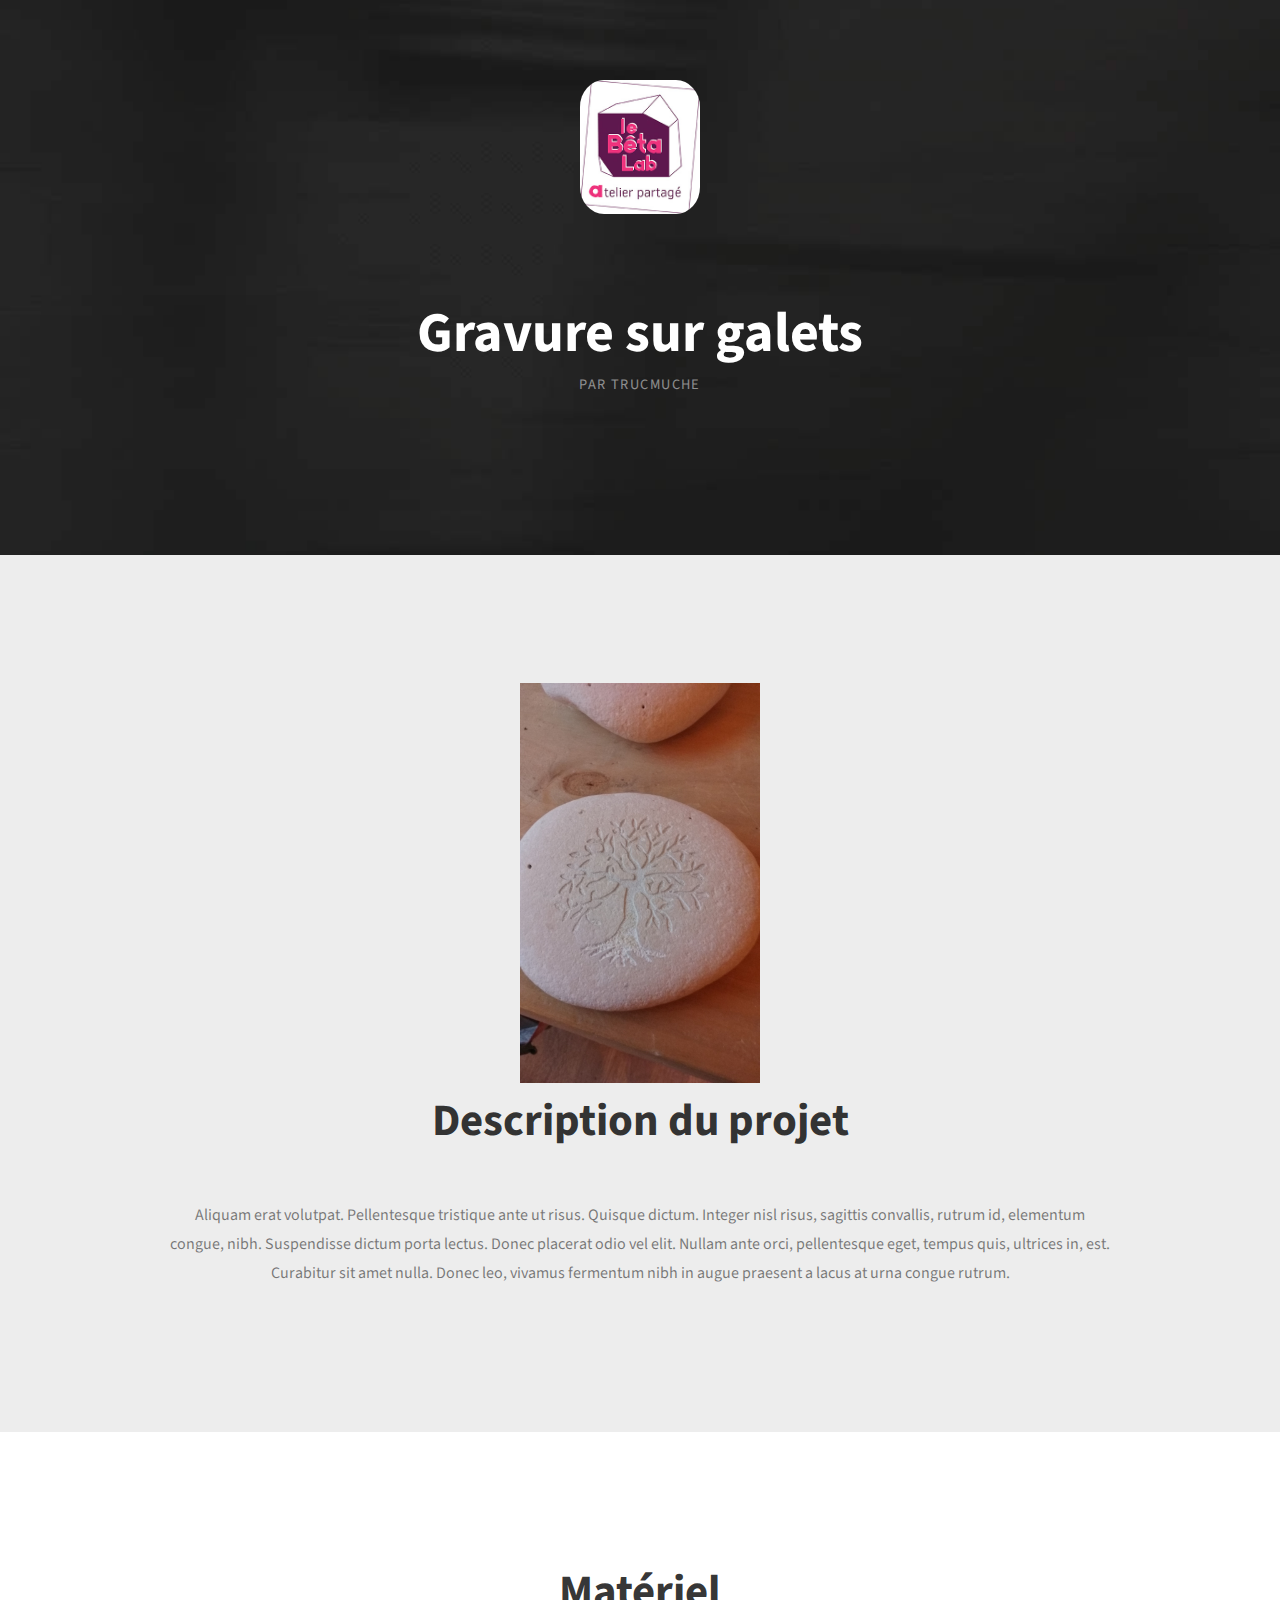
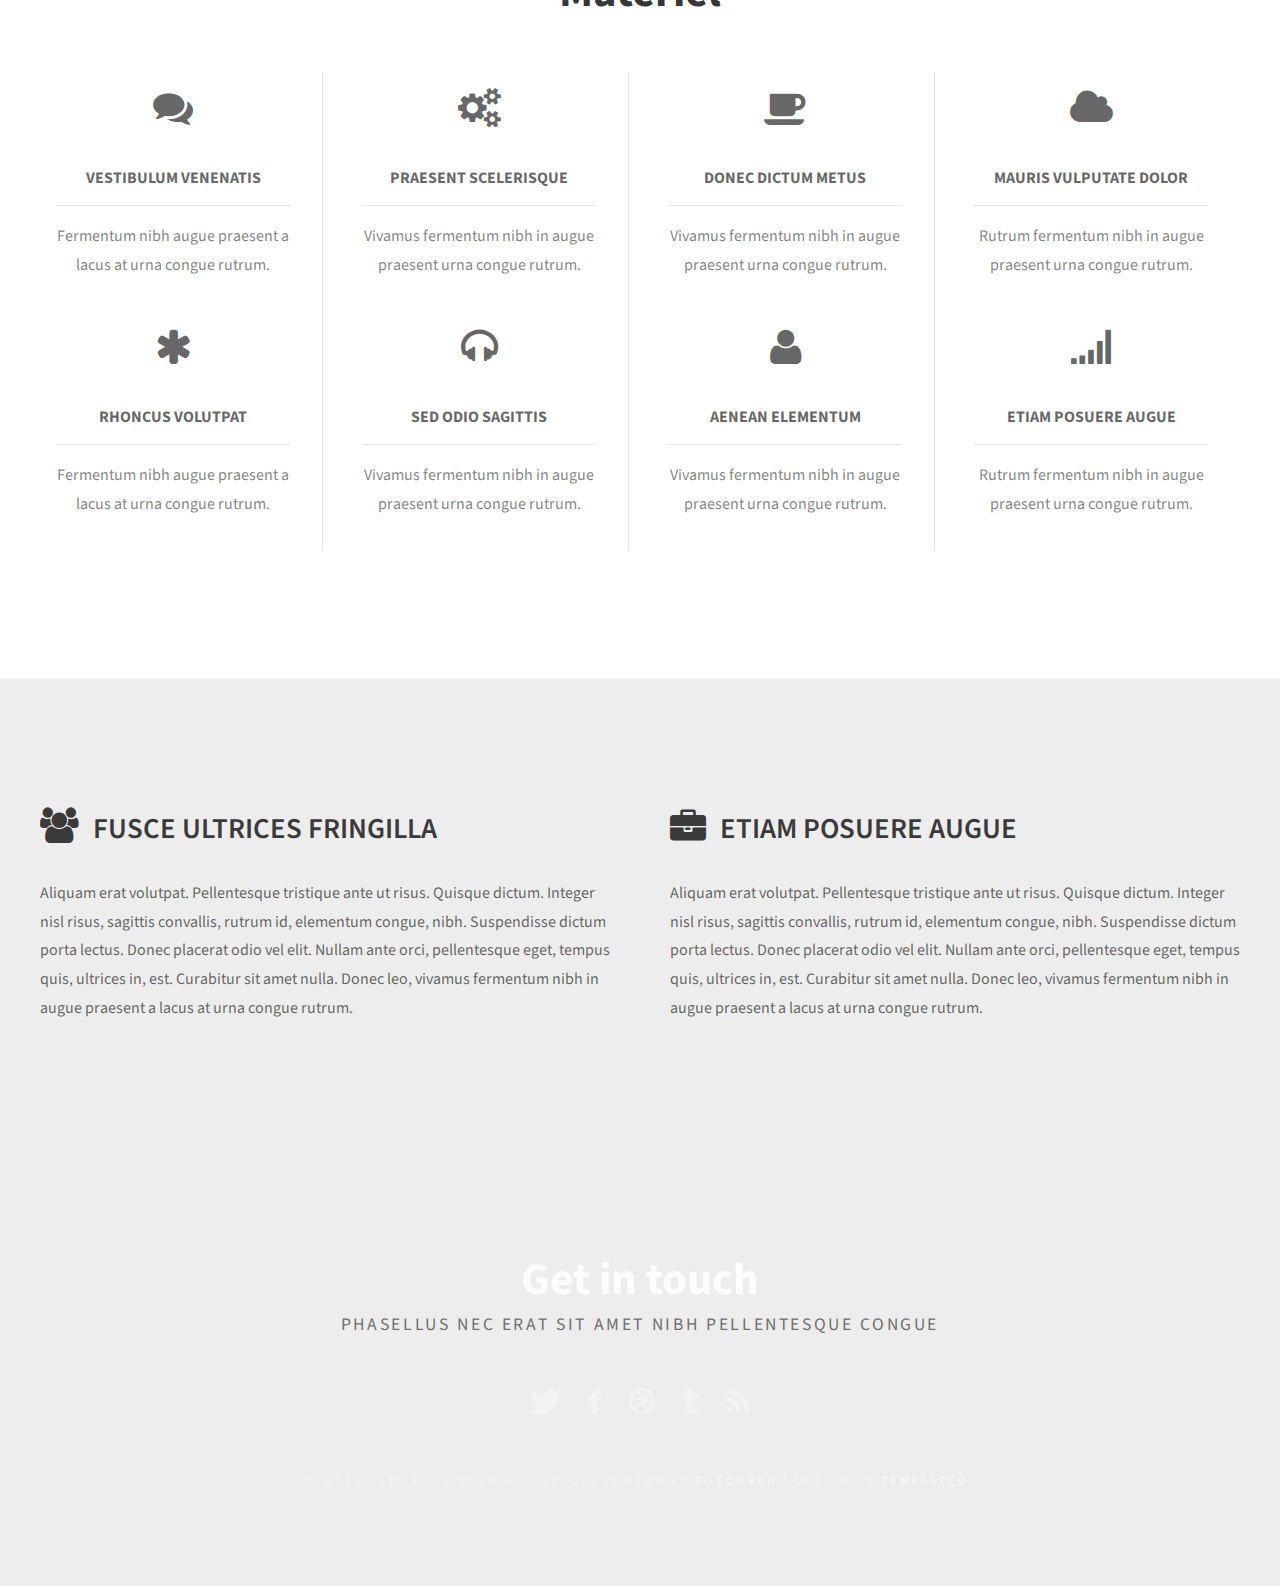
<file: includes/gravure_sur_galets.html>
<!DOCTYPE html PUBLIC "-//W3C//DTD XHTML 1.0 Strict//EN" "http://www.w3.org/TR/xhtml1/DTD/xhtml1-strict.dtd">
<!--
Design by TEMPLATED
http://templated.co
Released for free under the Creative Commons Attribution License

Name       : Veridical 
Description: A two-column, fixed-width design with dark color scheme.
Version    : 1.0
Released   : 20131203

-->
<html xmlns="http://www.w3.org/1999/xhtml">
<head>
<meta http-equiv="Content-Type" content="text/html; charset=utf-8" />
<title></title>
<meta name="keywords" content="" />
<meta name="description" content="" />
<link href="http://fonts.googleapis.com/css?family=Source+Sans+Pro:200,300,400,600,700,900" rel="stylesheet" />
<link href="../stylesheets/page_default.css" rel="stylesheet" type="text/css" media="all" />
<link href="../stylesheets/page_fonts.css" rel="stylesheet" type="text/css" media="all" />

<!--[if IE 6]><link href="default_ie6.css" rel="stylesheet" type="text/css" /><![endif]-->

</head>
<body>
<div id="header-wrapper">
	<div id="header" class="container">
		<div id="menu">
            <a href="http://betawiki.github.io"><img src="../images/logo.png" style="width: 10%; border-radius: 20%; display: block; margin: auto;"/></a>
		</div>
		<div id="logo">
			<h1><a href="#">Gravure sur galets</a></h1>
			<span>Par Trucmuche</span>
        </div>
	</div>
</div>
<div id="wrapper1">
	<div id="welcome" class="container">
		<div class="title">
            <img src="../images/galet1.jpg" style="width: 20%;"/>
			<h2>Description du projet</h2>
        </div>
		<div class="content">
			<p>Aliquam erat volutpat. Pellentesque tristique ante ut risus. Quisque dictum. Integer nisl risus, sagittis convallis, rutrum id, elementum congue, nibh. Suspendisse dictum porta lectus. Donec placerat odio vel elit. Nullam ante orci, pellentesque eget, tempus quis, ultrices in, est. Curabitur sit amet nulla. Donec leo, vivamus fermentum nibh in augue praesent a lacus at urna congue rutrum.</p>
	</div>
</div>
<div id="wrapper3">
	<div id="portfolio" class="container">
		<div class="title">
			<h2>Matériel</h2>
        </div>
		<div class="pbox1">
			<div class="column1">
				<div class="box"> <span class="icon icon-comments"></span>
					<h3>Vestibulum venenatis</h3>
					<p>Fermentum nibh augue praesent a lacus at urna congue rutrum.</p>
				</div>
			</div>
			<div class="column2">
				<div class="box"> <span class="icon icon-cogs"></span>
					<h3>Praesent scelerisque</h3>
					<p>Vivamus fermentum nibh in augue praesent urna congue rutrum.</p>
				</div>
			</div>
			<div class="column3">
				<div class="box"> <span class="icon icon-coffee"></span>
					<h3>Donec dictum metus</h3>
					<p>Vivamus fermentum nibh in augue praesent urna congue rutrum.</p>
				</div>
			</div>
			<div class="column4">
				<div class="box"> <span class="icon icon-cloud"></span>
					<h3>Mauris vulputate dolor</h3>
					<p>Rutrum fermentum nibh in augue praesent urna congue rutrum.</p>
				</div>
			</div>
		</div>
		<div class="pbox2">
			<div class="column1">
				<div class="box"> <span class="icon icon-asterisk"></span>
					<h3>Rhoncus volutpat</h3>
					<p>Fermentum nibh augue praesent a lacus at urna congue rutrum.</p>
				</div>
			</div>
			<div class="column2">
				<div class="box"> <span class="icon icon-headphones"></span>
					<h3>Sed odio sagittis</h3>
					<p>Vivamus fermentum nibh in augue praesent urna congue rutrum.</p>
				</div>
			</div>
			<div class="column3">
				<div class="box"> <span class="icon icon-user"></span>
					<h3>Aenean elementum</h3>
					<p>Vivamus fermentum nibh in augue praesent urna congue rutrum.</p>
				</div>
			</div>
			<div class="column4">
				<div class="box"> <span class="icon icon-signal"></span>
					<h3>Etiam posuere augue</h3>
					<p>Rutrum fermentum nibh in augue praesent urna congue rutrum.</p>
				</div>
			</div>
		</div>
	</div>
</div>
<div id="wrapper2">
	<div id="featured" class="container">
		<div class="box1">
			<h2><span class="icon icon-group"></span>Fusce ultrices fringilla</h2>
			<p>Aliquam erat volutpat. Pellentesque tristique ante ut risus. Quisque dictum. Integer nisl risus, sagittis convallis, rutrum id, elementum congue, nibh. Suspendisse dictum porta lectus. Donec placerat odio vel elit. Nullam ante orci, pellentesque eget, tempus quis, ultrices in, est. Curabitur sit amet nulla. Donec leo, vivamus fermentum nibh in augue praesent a lacus at urna congue rutrum.</p>
		</div>
		<div class="box2">
			<h2><span class="icon icon-briefcase"></span>Etiam posuere augue</h2>
			<p>Aliquam erat volutpat. Pellentesque tristique ante ut risus. Quisque dictum. Integer nisl risus, sagittis convallis, rutrum id, elementum congue, nibh. Suspendisse dictum porta lectus. Donec placerat odio vel elit. Nullam ante orci, pellentesque eget, tempus quis, ultrices in, est. Curabitur sit amet nulla. Donec leo, vivamus fermentum nibh in augue praesent a lacus at urna congue rutrum.</p>
		</div>
	</div>
</div>
<div id="copyright">
	<div class="title">
		<h2>Get in touch</h2>
		<span class="byline">Phasellus nec erat sit amet nibh pellentesque congue</span> </div>
	<ul class="contact">
		<li><a href="#" class="icon icon-twitter"><span>Twitter</span></a></li>
		<li><a href="#" class="icon icon-facebook"><span></span></a></li>
		<li><a href="#" class="icon icon-dribbble"><span>Pinterest</span></a></li>
		<li><a href="#" class="icon icon-tumblr"><span>Google+</span></a></li>
		<li><a href="#" class="icon icon-rss"><span>Pinterest</span></a></li>
	</ul>
	<p>&copy; Untitled. All rights reserved. | Photos by <a href="http://fotogrph.com/">Fotogrph</a> | Design by <a href="http://templated.co" rel="nofollow">TEMPLATED</a>.</p>
</div>
</body>
</html>
</file>
<file: stylesheets/page_default.css>
html,body{height:100%}body{margin:0px;padding:0px;background:#333333;font-family:'Source Sans Pro', sans-serif;font-size:12pt;font-weight:400;color:#000000}h1,h2,h3{margin:0;padding:0}p,ol,ul{margin-top:0}ol,ul{padding:0;list-style:none}p{line-height:180%}a{color:#0000FF}a:hover{text-decoration:none}.container{margin:0px auto;width:1200px}form label{display:block;text-align:left;margin-bottom:0.5em}form .submit{margin-top:2em;background:#8DCB89;border-radius:8px;line-height:1.5em;font-size:1.3em}form input.text,form select,form textarea{position:relative;-webkit-appearance:none;display:block;border:0;background:#fff;background:rgba(255,255,255,0.75);width:90%;border-radius:0.50em;margin:1em 0em;padding:1em 1em;box-shadow:inset 0 0.1em 0.1em 0 rgba(0,0,0,0.05);border:solid 1px rgba(0,0,0,0.15);transition:all 0.35s ease-in-out;font-family:'Source Sans Pro', sans-serif;font-size:1em;outline:none}form input.text:focus,form select:focus,form textarea:focus{box-shadow:0 0 2px 1px #E0E0E0;background:#fff}form textarea{min-height:10em}form .formerize-placeholder{color:#555 !important}form ::-webkit-input-placeholder{color:#555 !important}form :-moz-placeholder{color:#555 !important}form ::-moz-placeholder{color:#555 !important}form :-ms-input-placeholder{color:#555 !important}form ::-moz-focus-inner{border:0}.image{display:inline-block;border:1px solid rgba(0,0,0,0.1)}.image img{display:block;width:100%}.image-full{display:block;width:100%;margin:0 0 3em 0}.image-left{float:left;margin:0 2em 2em 0}.image-centered{display:block;margin:0 0 2em 0}.image-centered img{margin:0 auto;width:auto}ul.contact{margin:0;padding:0em 0em 3em 0em;list-style:none}ul.contact li{display:inline-block;padding:0em 0.50em;font-size:1.5em}ul.contact li span{display:none;margin:0;padding:0}ul.contact li a:hover:before{color:#FFF}ul.contact li a:before{display:inline-block;text-align:center;color:rgba(255,255,255,0.4)}.button{display:inline-block;margin-top:2em;padding:1em 2em 1em 2em;background:#ff6816;border-radius:8px;letter-spacing:0.20em;line-height:1.8em;text-decoration:none;text-transform:uppercase;font-weight:400;font-size:1.2em;color:#FFF}.button:before{display:inline-block;background:#8DCB89;margin-right:1em;width:40px;height:40px;line-height:40px;border-radius:20px;text-align:center;color:#272925}.button-small{padding:0.9em 2em;background:#8DCB89;border-radius:5px;line-height:1.8em;font-size:1em}.title{margin-bottom:3em}.title h2{font-size:2.8em;color:rgba(255,255,255,0.9)}.title .byline{letter-spacing:0.15em;text-transform:uppercase;font-weight:400;font-size:1.1em;color:#6F6F6F}#header-wrapper{overflow:hidden;padding:5em 0em;background:#8DCB89 url(../images/header.jpg) no-repeat center;background-size:cover}#logo{padding:5em 0em;text-align:center}#logo h1{font-size:3.5em}#logo a{text-decoration:none;color:#FFF}#logo span{letter-spacing:0.10em;text-transform:uppercase;font-size:0.90em;color:rgba(255,255,255,0.5)}#logo span a{color:rgba(255,255,255,0.8)}#menu ul{text-align:center}#menu li{display:inline-block}#menu li a,#menu li span{display:inline-block;margin-left:0.50em;padding:1em 1.5em;letter-spacing:0.20em;text-decoration:none;font-size:0.90em;font-weight:600;text-transform:uppercase;outline:0;color:#FFF}#menu .current_page_item a{background:#ff6816;border-radius:8px;color:#FFF}#wrapper1{background:#EDEDED}#wrapper2{background:#EDEDED}#wrapper3{overflow:hidden;padding:8em 0em;background:#FFF}#wrapper4{overflow:hidden;padding:8em 0em;background:#E74E59}#welcome{overflow:hidden;padding:8em 0em;text-align:center;color:rgba(0,0,0,0.5)}#welcome .content{padding:0em 8em}#welcome .title{text-align:center}#welcome .title h2{color:rgba(0,0,0,0.8)}#welcome a,#welcome strong{color:rgba(0,0,0,0.8)}#footer{text-align:center}#footer .title span{color:rgba(255,255,255,0.4)}#copyright{overflow:hidden;padding:5em 0em;border-top:1px solid rgba(255,255,255,0.08);text-align:center}#copyright p{letter-spacing:0.20em;text-align:center;text-transform:uppercase;font-size:0.80em;color:rgba(255,255,255,0.3)}#copyright a{text-decoration:none;color:rgba(255,255,255,0.6)}#newsletter{overflow:hidden;padding:8em 0em;background:#EDEDED;text-align:center}#newsletter .title h2{color:rgba(0,0,0,0.8)}#newsletter .content{width:600px;margin:0px auto}#portfolio .pbox1,#portfolio .pbox2{overflow:hidden}#portfolio .box{padding:1em 2em 1em 1em;text-align:center;color:rgba(0,0,0,0.5)}#portfolio h3{display:block;margin-bottom:1em;padding-bottom:1em;border-bottom:1px solid rgba(0,0,0,0.1);text-transform:uppercase;font-size:1em;color:rgba(0,0,0,0.6)}#portfolio .title{text-align:center}#portfolio .title h2{color:rgba(0,0,0,0.8)}#portfolio .icon{display:block;margin-bottom:1em;font-size:2em;color:rgba(0,0,0,0.6)}.column1,.column2,.column3,.column4{width:282px}.column1,.column2,.column3{float:left;margin-right:23px;border-right:1px solid rgba(0,0,0,0.1)}.column4{float:right}#featured{overflow:hidden;padding:8em 0em}#featured .box1,#featured .box2{width:570px;color:rgba(0,0,0,0.6)}#featured .box1{float:left}#featured .box2{float:right}#featured .box1 h2,#featured .box2 h2{margin-bottom:1em;text-transform:uppercase;font-size:1.8em;font-weight:600;color:#3a3a3a}#featured .box1 span,#featured .box2 span{padding-right:0.50em}
</file>
<file: stylesheets/page_fonts.css>
@font-face{font-family:'FontAwesome';src:url('../fonts/fontawesome-webfont.eot?v=3.0.1');src:url('../fonts/fontawesome-webfont.eot?#iefix&v=3.0.1') format("embedded-opentype"),url('../fonts/fontawesome-webfont.woff?v=3.0.1') format("woff"),url('../fonts/fontawesome-webfont.ttf?v=3.0.1') format("truetype"),url('../fonts/fontawesome-webfont.svg#FontAwesome') format("svg");font-weight:normal;font-style:normal}@font-face{font-family:'Font-Awesome-Social';src:url('../fonts/fontawesome-social-webfont.eot');src:url('../fonts/fontawesome-social-webfont.eot?#iefix') format("embedded-opentype"),url('../fonts/fontawesome-social-webfont.woff') format("woff"),url('../fonts/fontawesome-social-webfont.ttf') format("truetype"),url('../fonts/fontawesome-social-webfont.svg#Font-Awesome-More') format("svg");font-weight:normal;font-style:normal}.icon{text-decoration:none}.icon:before{font-size:1.25em;text-decoration:none;font-family:FontAwesome;font-weight:normal;font-style:normal;-webkit-text-rendering:optimizeLegibility;-moz-text-rendering:optimizeLegibility;-ms-text-rendering:optimizeLegibility;-o-text-rendering:optimizeLegibility;text-rendering:optimizeLegibility;-webkit-font-smoothing:antialiased;-moz-font-smoothing:antialiased;-ms-font-smoothing:antialiased;-o-font-smoothing:antialiased;font-smoothing:antialiased;-ms-font-feature-settings:"liga" 1, "dlig" 1;-o-font-feature-settings:"liga" 1, "dlig" 1;font-feature-settings:"liga" 1, "dlig" 1}.icon-glass:before{content:"\f000"}.icon-music:before{content:"\f001"}.icon-search:before{content:"\f002"}.icon-envelope:before{content:"\f003"}.icon-heart:before{content:"\f004"}.icon-star:before{content:"\f005"}.icon-star-empty:before{content:"\f006"}.icon-user:before{content:"\f007"}.icon-film:before{content:"\f008"}.icon-th-large:before{content:"\f009"}.icon-th:before{content:"\f00a"}.icon-th-list:before{content:"\f00b"}.icon-ok:before{content:"\f00c"}.icon-remove:before{content:"\f00d"}.icon-zoom-in:before{content:"\f00e"}.icon-zoom-out:before{content:"\f010"}.icon-off:before{content:"\f011"}.icon-signal:before{content:"\f012"}.icon-cog:before{content:"\f013"}.icon-trash:before{content:"\f014"}.icon-home:before{content:"\f015"}.icon-file:before{content:"\f016"}.icon-time:before{content:"\f017"}.icon-road:before{content:"\f018"}.icon-download-alt:before{content:"\f019"}.icon-download:before{content:"\f01a"}.icon-upload:before{content:"\f01b"}.icon-inbox:before{content:"\f01c"}.icon-play-circle:before{content:"\f01d"}.icon-repeat:before{content:"\f01e"}.icon-refresh:before{content:"\f021"}.icon-list-alt:before{content:"\f022"}.icon-lock:before{content:"\f023"}.icon-flag:before{content:"\f024"}.icon-headphones:before{content:"\f025"}.icon-volume-off:before{content:"\f026"}.icon-volume-down:before{content:"\f027"}.icon-volume-up:before{content:"\f028"}.icon-qrcode:before{content:"\f029"}.icon-barcode:before{content:"\f02a"}.icon-tag:before{content:"\f02b"}.icon-tags:before{content:"\f02c"}.icon-book:before{content:"\f02d"}.icon-bookmark:before{content:"\f02e"}.icon-print:before{content:"\f02f"}.icon-camera:before{content:"\f030"}.icon-font:before{content:"\f031"}.icon-bold:before{content:"\f032"}.icon-italic:before{content:"\f033"}.icon-text-height:before{content:"\f034"}.icon-text-width:before{content:"\f035"}.icon-align-left:before{content:"\f036"}.icon-align-center:before{content:"\f037"}.icon-align-right:before{content:"\f038"}.icon-align-justify:before{content:"\f039"}.icon-list:before{content:"\f03a"}.icon-indent-left:before{content:"\f03b"}.icon-indent-right:before{content:"\f03c"}.icon-facetime-video:before{content:"\f03d"}.icon-picture:before{content:"\f03e"}.icon-pencil:before{content:"\f040"}.icon-map-marker:before{content:"\f041"}.icon-adjust:before{content:"\f042"}.icon-tint:before{content:"\f043"}.icon-edit:before{content:"\f044"}.icon-share:before{content:"\f045"}.icon-check:before{content:"\f046"}.icon-move:before{content:"\f047"}.icon-step-backward:before{content:"\f048"}.icon-fast-backward:before{content:"\f049"}.icon-backward:before{content:"\f04a"}.icon-play:before{content:"\f04b"}.icon-pause:before{content:"\f04c"}.icon-stop:before{content:"\f04d"}.icon-forward:before{content:"\f04e"}.icon-fast-forward:before{content:"\f050"}.icon-step-forward:before{content:"\f051"}.icon-eject:before{content:"\f052"}.icon-chevron-left:before{content:"\f053"}.icon-chevron-right:before{content:"\f054"}.icon-plus-sign:before{content:"\f055"}.icon-minus-sign:before{content:"\f056"}.icon-remove-sign:before{content:"\f057"}.icon-ok-sign:before{content:"\f058"}.icon-question-sign:before{content:"\f059"}.icon-info-sign:before{content:"\f05a"}.icon-screenshot:before{content:"\f05b"}.icon-remove-circle:before{content:"\f05c"}.icon-ok-circle:before{content:"\f05d"}.icon-ban-circle:before{content:"\f05e"}.icon-arrow-left:before{content:"\f060"}.icon-arrow-right:before{content:"\f061"}.icon-arrow-up:before{content:"\f062"}.icon-arrow-down:before{content:"\f063"}.icon-share-alt:before{content:"\f064"}.icon-resize-full:before{content:"\f065"}.icon-resize-small:before{content:"\f066"}.icon-plus:before{content:"\f067"}.icon-minus:before{content:"\f068"}.icon-asterisk:before{content:"\f069"}.icon-exclamation-sign:before{content:"\f06a"}.icon-gift:before{content:"\f06b"}.icon-leaf:before{content:"\f06c"}.icon-fire:before{content:"\f06d"}.icon-eye-open:before{content:"\f06e"}.icon-eye-close:before{content:"\f070"}.icon-warning-sign:before{content:"\f071"}.icon-plane:before{content:"\f072"}.icon-calendar:before{content:"\f073"}.icon-random:before{content:"\f074"}.icon-comment:before{content:"\f075"}.icon-magnet:before{content:"\f076"}.icon-chevron-up:before{content:"\f077"}.icon-chevron-down:before{content:"\f078"}.icon-retweet:before{content:"\f079"}.icon-shopping-cart:before{content:"\f07a"}.icon-folder-close:before{content:"\f07b"}.icon-folder-open:before{content:"\f07c"}.icon-resize-vertical:before{content:"\f07d"}.icon-resize-horizontal:before{content:"\f07e"}.icon-bar-chart:before{content:"\f080"}.icon-twitter-sign:before{content:"\f081"}.icon-facebook-sign:before{content:"\f082"}.icon-camera-retro:before{content:"\f083"}.icon-key:before{content:"\f084"}.icon-cogs:before{content:"\f085"}.icon-comments:before{content:"\f086"}.icon-thumbs-up:before{content:"\f087"}.icon-thumbs-down:before{content:"\f088"}.icon-star-half:before{content:"\f089"}.icon-heart-empty:before{content:"\f08a"}.icon-signout:before{content:"\f08b"}.icon-linkedin-sign:before{content:"\f08c"}.icon-pushpin:before{content:"\f08d"}.icon-external-link:before{content:"\f08e"}.icon-signin:before{content:"\f090"}.icon-trophy:before{content:"\f091"}.icon-github-sign:before{content:"\f092"}.icon-upload-alt:before{content:"\f093"}.icon-lemon:before{content:"\f094"}.icon-phone:before{content:"\f095"}.icon-check-empty:before{content:"\f096"}.icon-bookmark-empty:before{content:"\f097"}.icon-phone-sign:before{content:"\f098"}.icon-twitter:before{content:"\f099"}.icon-facebook:before{content:"\f09a"}.icon-github:before{content:"\f09b"}.icon-unlock:before{content:"\f09c"}.icon-credit-card:before{content:"\f09d"}.icon-rss:before{content:"\f09e"}.icon-hdd:before{content:"\f0a0"}.icon-bullhorn:before{content:"\f0a1"}.icon-bell:before{content:"\f0a2"}.icon-certificate:before{content:"\f0a3"}.icon-hand-right:before{content:"\f0a4"}.icon-hand-left:before{content:"\f0a5"}.icon-hand-up:before{content:"\f0a6"}.icon-hand-down:before{content:"\f0a7"}.icon-circle-arrow-left:before{content:"\f0a8"}.icon-circle-arrow-right:before{content:"\f0a9"}.icon-circle-arrow-up:before{content:"\f0aa"}.icon-circle-arrow-down:before{content:"\f0ab"}.icon-globe:before{content:"\f0ac"}.icon-wrench:before{content:"\f0ad"}.icon-tasks:before{content:"\f0ae"}.icon-filter:before{content:"\f0b0"}.icon-briefcase:before{content:"\f0b1"}.icon-fullscreen:before{content:"\f0b2"}.icon-group:before{content:"\f0c0"}.icon-link:before{content:"\f0c1"}.icon-cloud:before{content:"\f0c2"}.icon-beaker:before{content:"\f0c3"}.icon-cut:before{content:"\f0c4"}.icon-copy:before{content:"\f0c5"}.icon-paper-clip:before{content:"\f0c6"}.icon-save:before{content:"\f0c7"}.icon-sign-blank:before{content:"\f0c8"}.icon-reorder:before{content:"\f0c9"}.icon-list-ul:before{content:"\f0ca"}.icon-list-ol:before{content:"\f0cb"}.icon-strikethrough:before{content:"\f0cc"}.icon-underline:before{content:"\f0cd"}.icon-table:before{content:"\f0ce"}.icon-magic:before{content:"\f0d0"}.icon-truck:before{content:"\f0d1"}.icon-pinterest:before{content:"\f0d2"}.icon-pinterest-sign:before{content:"\f0d3"}.icon-google-plus-sign:before{content:"\f0d4"}.icon-google-plus:before{content:"\f0d5"}.icon-money:before{content:"\f0d6"}.icon-caret-down:before{content:"\f0d7"}.icon-caret-up:before{content:"\f0d8"}.icon-caret-left:before{content:"\f0d9"}.icon-caret-right:before{content:"\f0da"}.icon-columns:before{content:"\f0db"}.icon-sort:before{content:"\f0dc"}.icon-sort-down:before{content:"\f0dd"}.icon-sort-up:before{content:"\f0de"}.icon-envelope-alt:before{content:"\f0e0"}.icon-linkedin:before{content:"\f0e1"}.icon-undo:before{content:"\f0e2"}.icon-legal:before{content:"\f0e3"}.icon-dashboard:before{content:"\f0e4"}.icon-comment-alt:before{content:"\f0e5"}.icon-comments-alt:before{content:"\f0e6"}.icon-bolt:before{content:"\f0e7"}.icon-sitemap:before{content:"\f0e8"}.icon-umbrella:before{content:"\f0e9"}.icon-paste:before{content:"\f0ea"}.icon-lightbulb:before{content:"\f0eb"}.icon-exchange:before{content:"\f0ec"}.icon-cloud-download:before{content:"\f0ed"}.icon-cloud-upload:before{content:"\f0ee"}.icon-user-md:before{content:"\f0f0"}.icon-stethoscope:before{content:"\f0f1"}.icon-suitcase:before{content:"\f0f2"}.icon-bell-alt:before{content:"\f0f3"}.icon-coffee:before{content:"\f0f4"}.icon-food:before{content:"\f0f5"}.icon-file-alt:before{content:"\f0f6"}.icon-building:before{content:"\f0f7"}.icon-hospital:before{content:"\f0f8"}.icon-ambulance:before{content:"\f0f9"}.icon-medkit:before{content:"\f0fa"}.icon-fighter-jet:before{content:"\f0fb"}.icon-beer:before{content:"\f0fc"}.icon-h-sign:before{content:"\f0fd"}.icon-plus-sign-alt:before{content:"\f0fe"}.icon-double-angle-left:before{content:"\f100"}.icon-double-angle-right:before{content:"\f101"}.icon-double-angle-up:before{content:"\f102"}.icon-double-angle-down:before{content:"\f103"}.icon-angle-left:before{content:"\f104"}.icon-angle-right:before{content:"\f105"}.icon-angle-up:before{content:"\f106"}.icon-angle-down:before{content:"\f107"}.icon-desktop:before{content:"\f108"}.icon-laptop:before{content:"\f109"}.icon-tablet:before{content:"\f10a"}.icon-mobile-phone:before{content:"\f10b"}.icon-circle-blank:before{content:"\f10c"}.icon-quote-left:before{content:"\f10d"}.icon-quote-right:before{content:"\f10e"}.icon-spinner:before{content:"\f110"}.icon-circle:before{content:"\f111"}.icon-reply:before{content:"\f112"}.icon-github-alt:before{content:"\f113"}.icon-folder-close-alt:before{content:"\f114"}.icon-folder-open-alt:before{content:"\f115"}.icon-blogger-sign:before,.icon-blogger:before,.icon-delicious:before,.icon-dribbble-sign:before,.icon-dribbble:before,.icon-dropbox:before,.icon-drupal:before,.icon-evernote-sign:before,.icon-evernote:before,.icon-flickr-sign:before,.icon-flickr:before,.icon-forrst-sign:before,.icon-forrst:before,.icon-foursquare-sign:before,.icon-foursquare:before,.icon-git-fork:before,.icon-hacker-news:before,.icon-instagram:before,.icon-lastfm-sign:before,.icon-lastfm:before,.icon-paypal:before,.icon-picasa-sign:before,.icon-picasa:before,.icon-reddit:before,.icon-share-this-sign:before,.icon-share-this:before,.icon-skype:before,.icon-soundcloud:before,.icon-spotify:before,.icon-stack-overflow:before,.icon-tumblr-sign:before,.icon-tumblr:before,.icon-vimeo-sign:before,.icon-vimeo:before,.icon-wordpress-sign:before,.icon-wordpress:before,.icon-yelp-sign:before,.icon-yelp:before,.icon-youtube-sign:before,.icon-youtube:before{font-family:'Font-Awesome-Social'}.icon-dropbox:before{content:"\f300"}.icon-drupal:before{content:"\f301"}.icon-git-fork:before{content:"\f302"}.icon-instagram:before{content:"\f303"}.icon-share-this-sign:before{content:"\f304"}.icon-share-this:before{content:"\f305"}.icon-foursquare-sign:before{content:"\f306"}.icon-foursquare:before{content:"\f307"}.icon-hacker-news:before{content:"\f308"}.icon-skype:before{content:"\f309"}.icon-spotify:before{content:"\f30a"}.icon-soundcloud:before{content:"\f30b"}.icon-paypal:before{content:"\f30c"}.icon-youtube-sign:before{content:"\f30d"}.icon-youtube:before{content:"\f30e"}.icon-reddit:before{content:"\f30f"}.icon-blogger-sign:before{content:"\f310"}.icon-blogger:before{content:"\f311"}.icon-dribbble-sign:before{content:"\f312"}.icon-dribbble:before{content:"\f313"}.icon-evernote-sign:before{content:"\f314"}.icon-evernote:before{content:"\f315"}.icon-flickr-sign:before{content:"\f316"}.icon-flickr:before{content:"\f317"}.icon-forrst-sign:before{content:"\f318"}.icon-forrst:before{content:"\f319"}.icon-delicious:before{content:"\f31a"}.icon-lastfm-sign:before{content:"\f31b"}.icon-lastfm:before{content:"\f31c"}.icon-picasa-sign:before{content:"\f31d"}.icon-picasa:before{content:"\f31e"}.icon-stack-overflow:before{content:"\f320"}.icon-tumblr-sign:before{content:"\f321"}.icon-tumblr:before{content:"\f322"}.icon-vimeo-sign:before{content:"\f323"}.icon-vimeo:before{content:"\f324"}.icon-wordpress-sign:before{content:"\f325"}.icon-wordpress:before{content:"\f326"}.icon-yelp-sign:before{content:"\f327"}.icon-yelp:before{content:"\f328"}.icon-cloud-upload:before{content:"\f0ee"}.icon-cloud-download:before{content:"\f0ed"}
</file>
